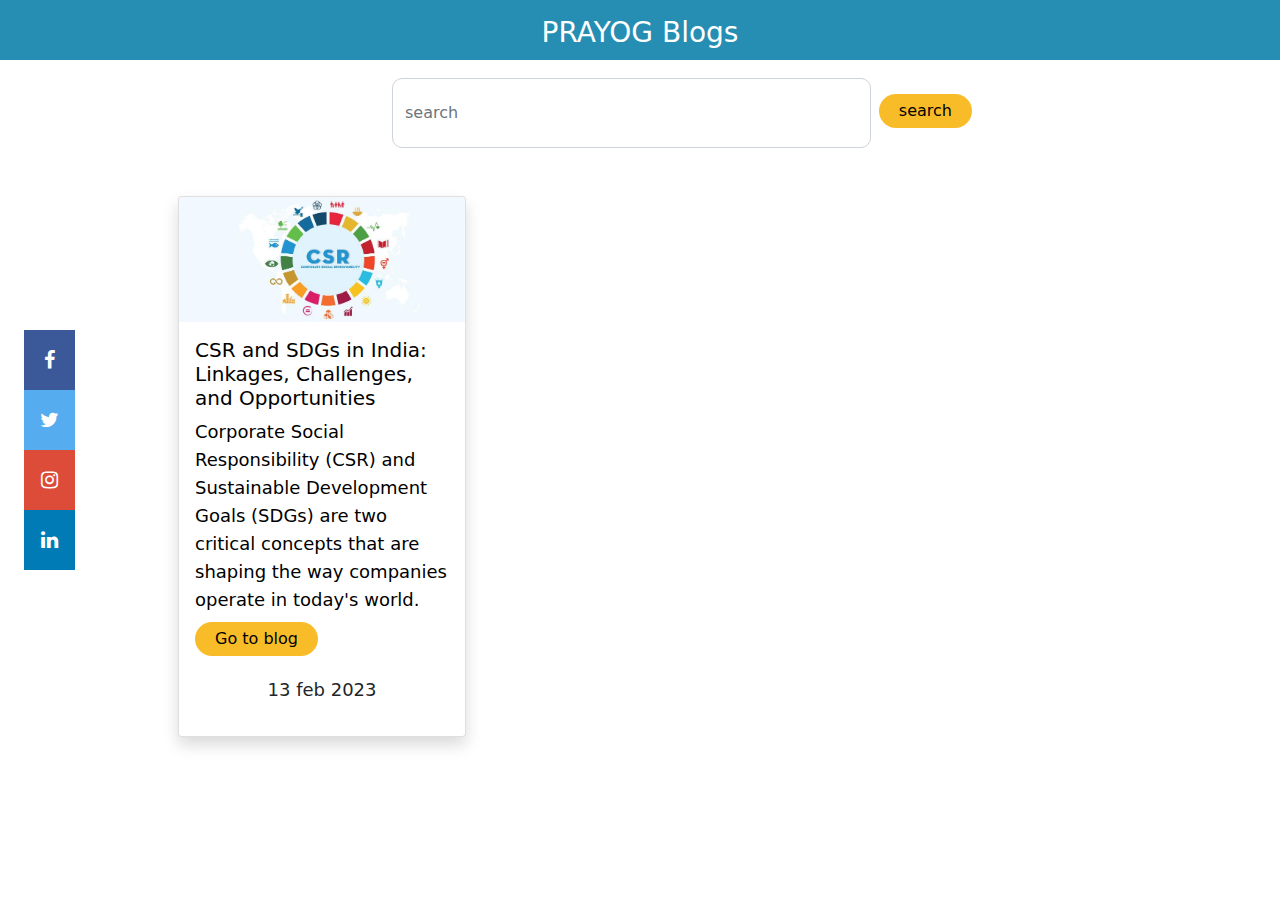
<file: index.html>
<!DOCTYPE html>
<html lang="en">
<head>
    <meta charset="UTF-8">
    <meta http-equiv="X-UA-Compatible" content="IE=edge">
    <meta name="viewport" content="width=device-width, initial-scale=1.0">
    <link rel="stylesheet" href="css/bootstrap.css">
    <link rel="stylesheet" href="css/blog.css">
    <link rel="stylesheet" href="https://cdnjs.cloudflare.com/ajax/libs/font-awesome/4.7.0/css/font-awesome.min.css">
    
    <script src="js/bootstrap.bundle.js"></script>
    <title>Blog</title>
</head>
<body>
    <div class="container-fluid">
        <!-- headder start -->
        <div class="row">
            <div class="col-sm-12 header text-center text-white pt-3">
                <h3>PRAYOG Blogs</h3>
            </div>
        </div>
        <!-- headder end -->
        <!-- navbar starts -->
        <div class="row">
            <div class="col-sm-3 mx-4"></div>
            <div class="col-sm-6 nav">
                <div class="container" style="margin-top: 1em;">
                  <form class="d-flex">
                    <input class="srch form-control me-2" type="search" placeholder="search">
                    <button class="btn btn-outline-warning">search</button>
                  </form>
                </div>
            </div>
            <div class="col-sm-4"></div>
        </div>
        <!-- navbar ends -->
        <!-- main content starts -->
        <div class="container-fluid">
          <div class="icon-bar">
            <a href="https://www.facebook.com/profile.php?id=100089160747427" class="facebook"><i class="fa fa-facebook"></i></a>
            <a href="https://twitter.com/prayogiitb" class="twitter"><i class="fa fa-twitter"></i></a>
            <a href="https://www.instagram.com/prayog_iitb/" class="instagram"><i class="fa fa-instagram"></i></a>
            <a href="https://www.linkedin.com/in/prayog-ctara-iit-bombay-42a939216/" class="linkedin"><i class="fa fa-linkedin"></i></a>
          </div>
        </div>
        <div class="container">
            
            <!-- cards starts -->
            <div class="row con_cards justify-content-center m-5">
            <div class="row">
              <div class="col-sm-4">
                <div class="card shadow mx-4" style="width: 18rem;">
                  <div class="inner">
                    <a href="/blog_content.html">
                      <img src="images/image (4).png" class="card-img-top" alt="...">
                    </a>
                  </div>
                  <div class="card-body">
                    <a href="/blog_content.html">
                      <h5 class="card-title">CSR and SDGs in India: Linkages, Challenges, and Opportunities</h5>
                    <p class="card-text">Corporate Social Responsibility (CSR) and Sustainable Development Goals (SDGs) are two critical concepts
                      that are shaping the way companies operate in today&#39;s world. </p>
                    </a>
                    <a href="/blog_content.html" class="btn  mt-2">Go to blog</a>
                    <p align="Center">13 feb 2023</p>
                  </div>
                </div>
              </div>
              <!-- <div class="col-sm-4">
                <div class="card shadow mx-4" style="width: 18rem;">
                  <div class="inner">
                    <a href="">
                      <img src="images/3.jpg" class="card-img-top" alt="...">
                    </a>
                  </div>
                  <div class="card-body">
                    <a href="/blog_content.html">
                      <h5 class="card-title">CSR and SDGs in India: Linkages, Challenges, and Opportunities</h5>
                    <p class="card-text">Corporate Social Responsibility (CSR) and Sustainable Development Goals (SDGs) are two critical concepts
                      that are shaping the way companies operate in today&#39;s world. </p>
                    </a>
                    <a href="file:///F:/Sakshi%20Work/Impact-Dashboard/Blog/blog_content.html" class="btn  mt-2">Go to blog</a>
                  </div>
                </div>
              </div> -->
              <!-- <div class="col-sm-4">
                <div class="card shadow mx-4" style="width: 18rem;">
                  <div class="inner">
                    <a href="">
                      <img src="images/3.jpg" class="card-img-top" alt="...">
                    </a>
                  </div>
                  <div class="card-body">
                    <a href="file:///F:/Sakshi%20Work/Impact-Dashboard/Blog/blog_content.html">
                      <h5 class="card-title">CSR and SDGs in India: Linkages, Challenges, and Opportunities</h5>
                    <p class="card-text">Corporate Social Responsibility (CSR) and Sustainable Development Goals (SDGs) are two critical concepts
                      that are shaping the way companies operate in today&#39;s world. </p>
                    </a>
                    <a href="file:///F:/Sakshi%20Work/Impact-Dashboard/Blog/blog_content.html" class="btn  mt-2">Go to blog</a>
                  </div>
                </div>
              </div> -->
              
            </div>
            
            </div>
            <!-- <div class="row con_cards justify-content-center m-5">
              <div class="row">
                <div class="col-sm-4">
                  <div class="card shadow mx-4" style="width: 18rem;">
                    <div class="inner">
                      <a href="">
                        <img src="images/3.jpg" class="card-img-top" alt="...">
                      </a>
                    </div>
                    <div class="card-body">
                      <a href="file:///F:/Sakshi%20Work/Impact-Dashboard/Blog/blog_content.html">
                        <h5 class="card-title">CSR and SDGs in India: Linkages, Challenges, and Opportunities</h5>
                      <p class="card-text">Corporate Social Responsibility (CSR) and Sustainable Development Goals (SDGs) are two critical concepts
                        that are shaping the way companies operate in today&#39;s world. </p>
                      </a>
                      <a href="file:///F:/Sakshi%20Work/Impact-Dashboard/Blog/blog_content.html" class="btn  mt-2">Go to blog</a>
                    </div>
                  </div>
                </div>
                <div class="col-sm-4">
                  <div class="card shadow mx-4" style="width: 18rem;">
                    <div class="inner">
                      <a href="">
                        <img src="images/3.jpg" class="card-img-top" alt="...">
                      </a>
                    </div>
                    <div class="card-body">
                      <a href="file:///F:/Sakshi%20Work/Impact-Dashboard/Blog/blog_content.html">
                        <h5 class="card-title">CSR and SDGs in India: Linkages, Challenges, and Opportunities</h5>
                      <p class="card-text">Corporate Social Responsibility (CSR) and Sustainable Development Goals (SDGs) are two critical concepts
                        that are shaping the way companies operate in today&#39;s world. </p>
                      </a>
                      <a href="file:///F:/Sakshi%20Work/Impact-Dashboard/Blog/blog_content.html" class="btn  mt-2">Go to blog</a>
                    </div>
                  </div>
                </div>
                <div class="col-sm-4">
                  <div class="card shadow mx-4" style="width: 18rem;">
                    <div class="inner">
                      <a href="">
                        <img src="images/3.jpg" class="card-img-top" alt="...">
                      </a>
                    </div>
                    <div class="card-body">
                      <a href="file:///F:/Sakshi%20Work/Impact-Dashboard/Blog/blog_content.html">
                        <h5 class="card-title">CSR and SDGs in India: Linkages, Challenges, and Opportunities</h5>
                      <p class="card-text">Corporate Social Responsibility (CSR) and Sustainable Development Goals (SDGs) are two critical concepts
                        that are shaping the way companies operate in today&#39;s world. </p>
                      </a>
                      <a href="file:///F:/Sakshi%20Work/Impact-Dashboard/Blog/blog_content.html" class="btn  mt-2">Go to blog</a>
                    </div>
                  </div>
                </div>
                
  
              </div>
              
              </div>
              <div class="row con_cards justify-content-center m-5">
                <div class="row">
                  <div class="col-sm-4">
                    <div class="card shadow mx-4" style="width: 18rem;">
                      <div class="inner">
                        <a href="">
                          <img src="images/3.jpg" class="card-img-top" alt="...">
                        </a>
                      </div>
                      <div class="card-body">
                        <a href="file:///F:/Sakshi%20Work/Impact-Dashboard/Blog/blog_content.html">
                          <h5 class="card-title">CSR and SDGs in India: Linkages, Challenges, and Opportunities</h5>
                        <p class="card-text">Corporate Social Responsibility (CSR) and Sustainable Development Goals (SDGs) are two critical concepts
                          that are shaping the way companies operate in today&#39;s world. </p>
                        </a>
                        <a href="file:///F:/Sakshi%20Work/Impact-Dashboard/Blog/blog_content.html" class="btn  mt-2">Go to blog</a>
                      </div>
                    </div>
                  </div>
                  <div class="col-sm-4">
                    <div class="card shadow mx-4" style="width: 18rem;">
                      <div class="inner">
                        <a href="">
                          <img src="images/3.jpg" class="card-img-top" alt="...">
                        </a>
                      </div>
                      <div class="card-body">
                        <a href="file:///F:/Sakshi%20Work/Impact-Dashboard/Blog/blog_content.html">
                          <h5 class="card-title">CSR and SDGs in India: Linkages, Challenges, and Opportunities</h5>
                        <p class="card-text">Corporate Social Responsibility (CSR) and Sustainable Development Goals (SDGs) are two critical concepts
                          that are shaping the way companies operate in today&#39;s world. </p>
                        </a>
                        <a href="file:///F:/Sakshi%20Work/Impact-Dashboard/Blog/blog_content.html" class="btn  mt-2">Go to blog</a>
                      </div>
                    </div>
                  </div>
                  <div class="col-sm-4">
                    <div class="card shadow mx-4" style="width: 18rem;">
                      <div class="inner">
                        <a href="">
                          <img src="images/3.jpg" class="card-img-top" alt="...">
                        </a>
                      </div>
                      <div class="card-body">
                        <a href="file:///F:/Sakshi%20Work/Impact-Dashboard/Blog/blog_content.html">
                          <h5 class="card-title">CSR and SDGs in India: Linkages, Challenges, and Opportunities</h5>
                        <p class="card-text">Corporate Social Responsibility (CSR) and Sustainable Development Goals (SDGs) are two critical concepts
                          that are shaping the way companies operate in today&#39;s world. </p>
                        </a>
                        <a href="file:///F:/Sakshi%20Work/Impact-Dashboard/Blog/blog_content.html" class="btn  mt-2">Go to blog</a>
                      </div>
                    </div>
                  </div>
                  
    
                </div>
                
                </div>
            <!-- cards ends -->
        </div> 
        <!-- main content ends -->
    </div>
</body>
</html>
</file>
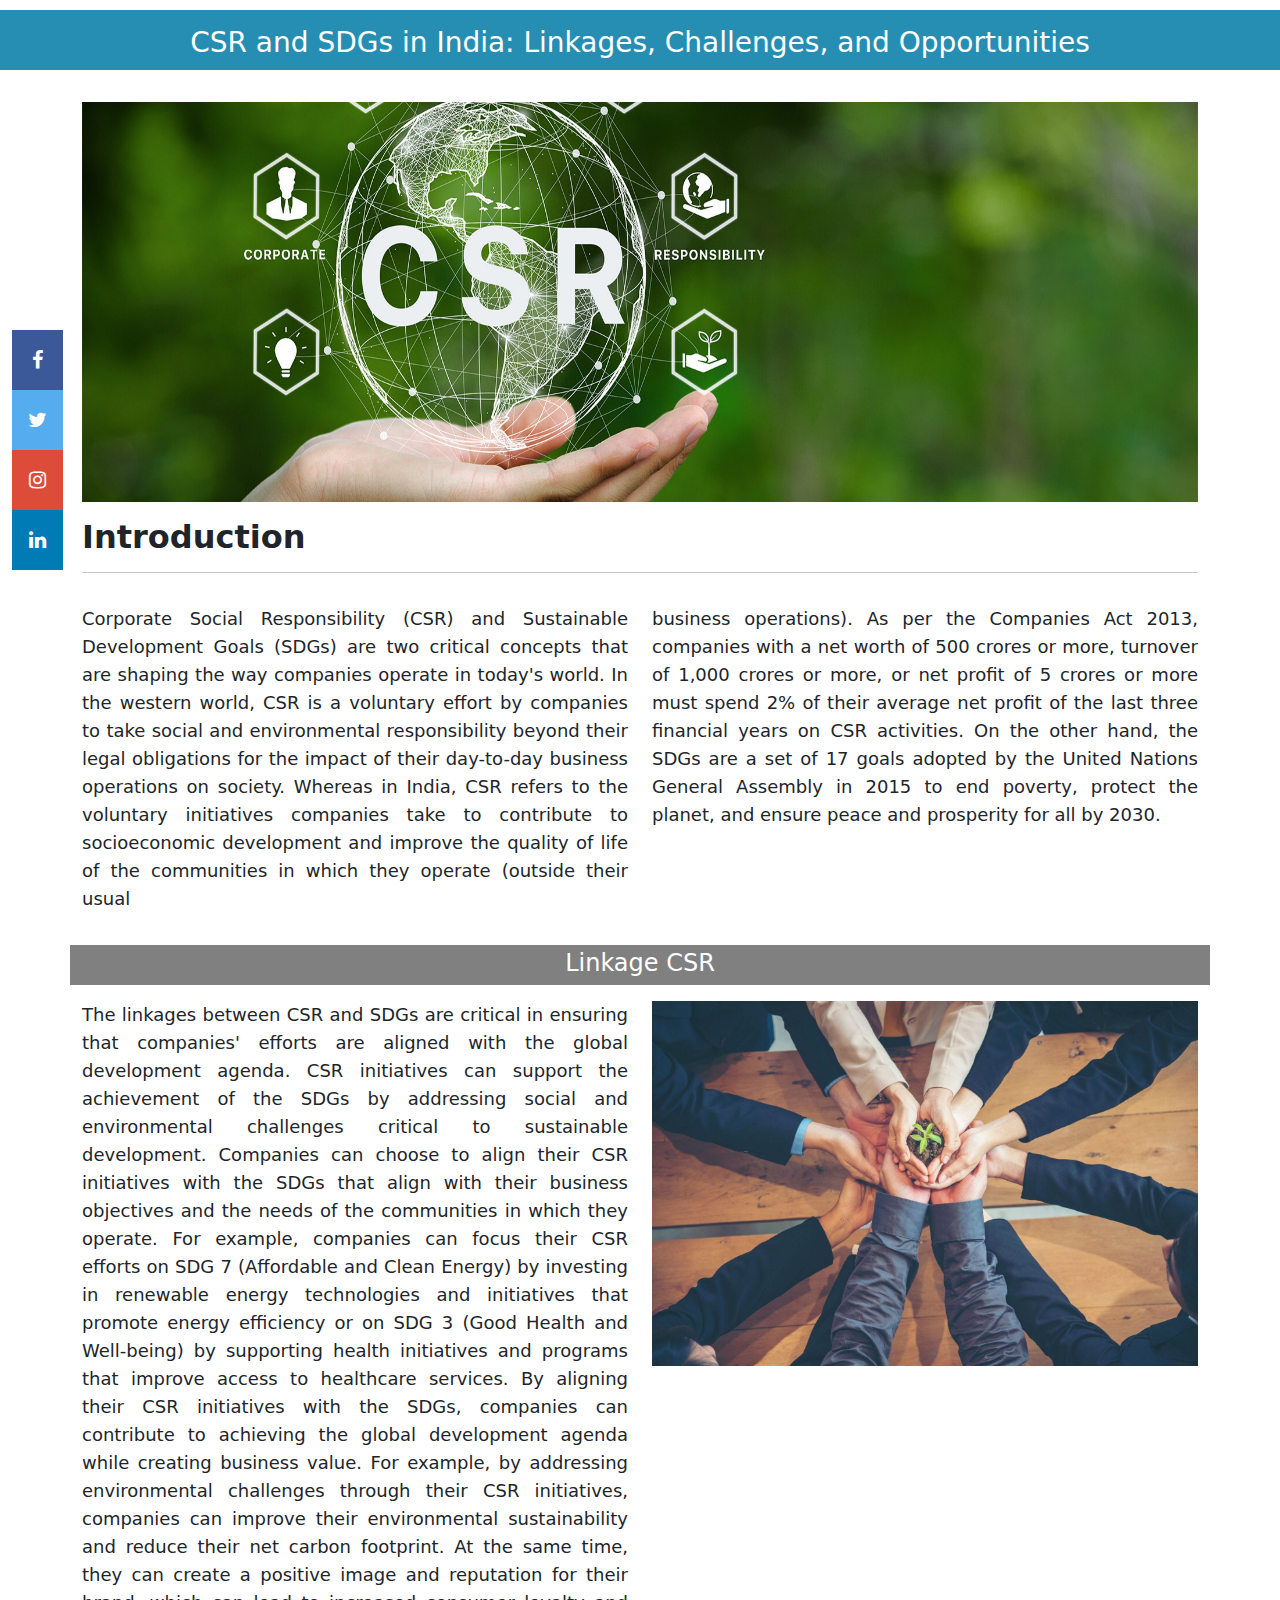
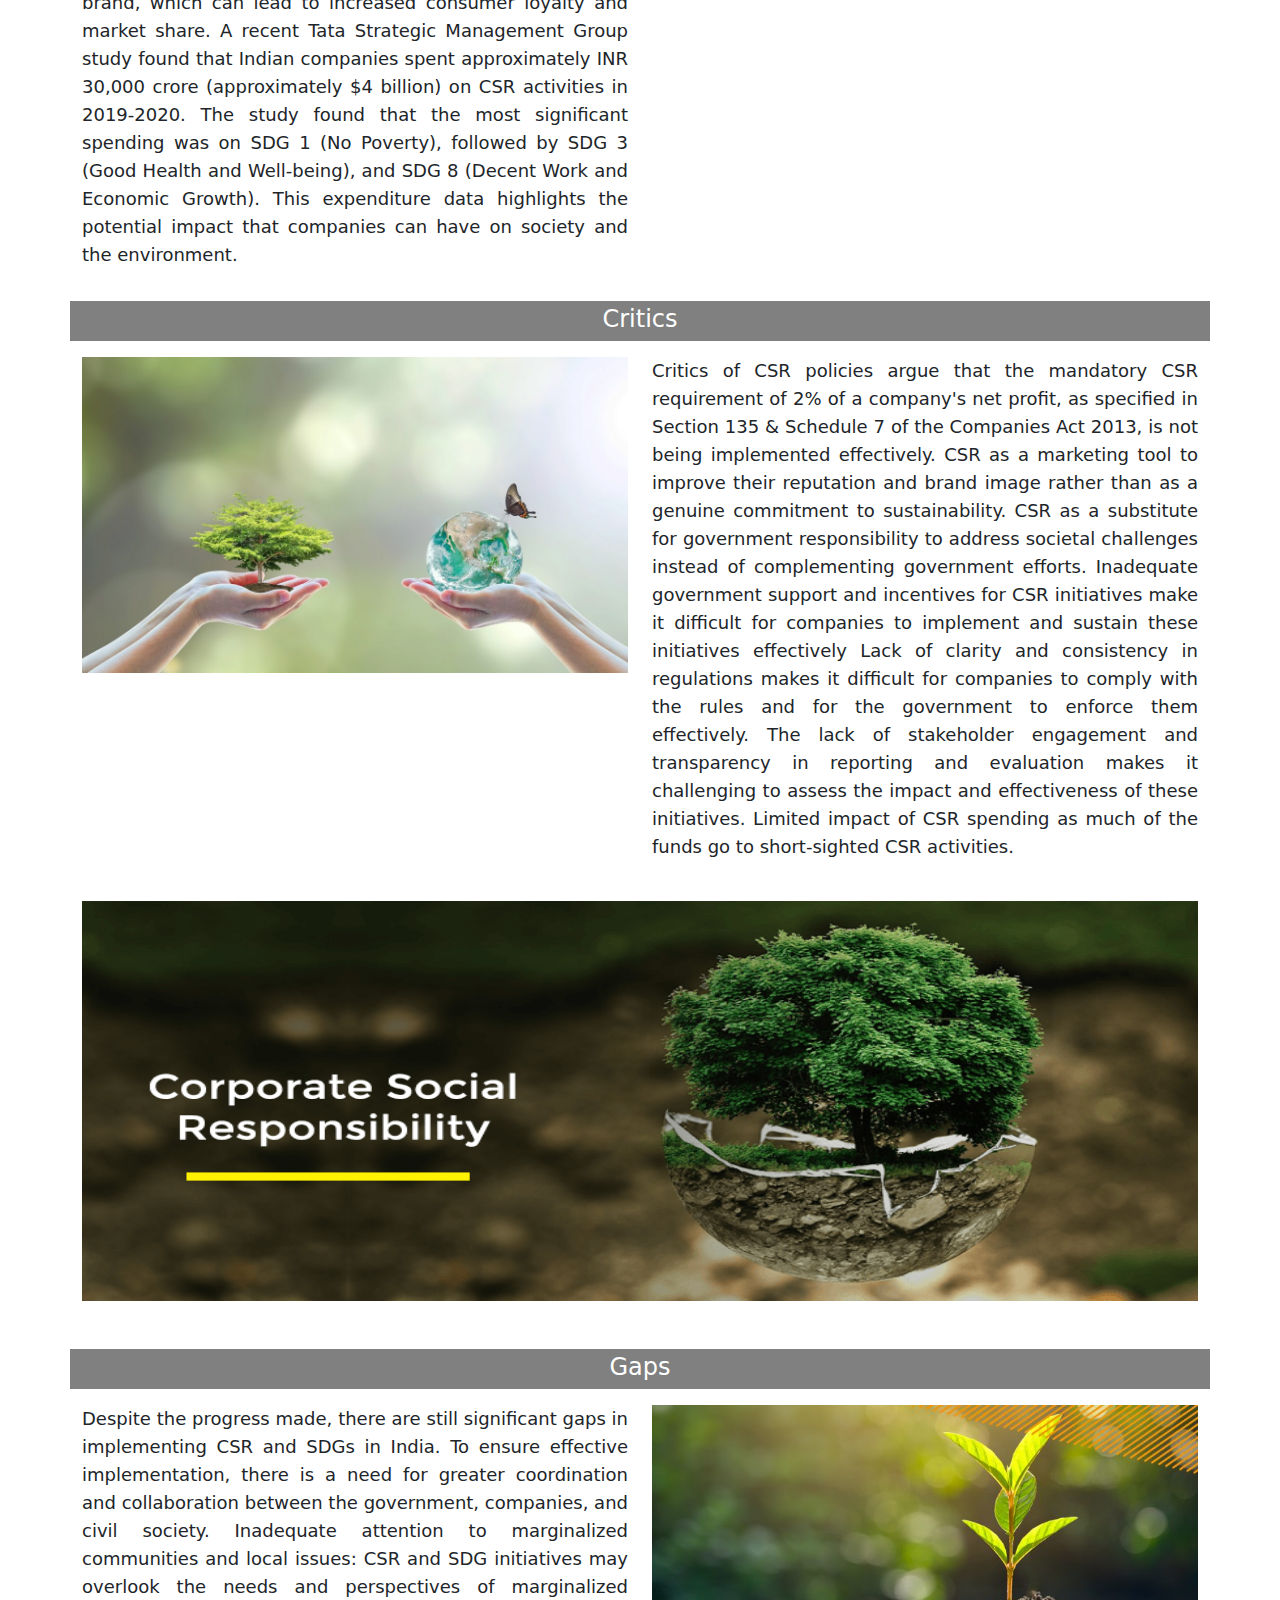
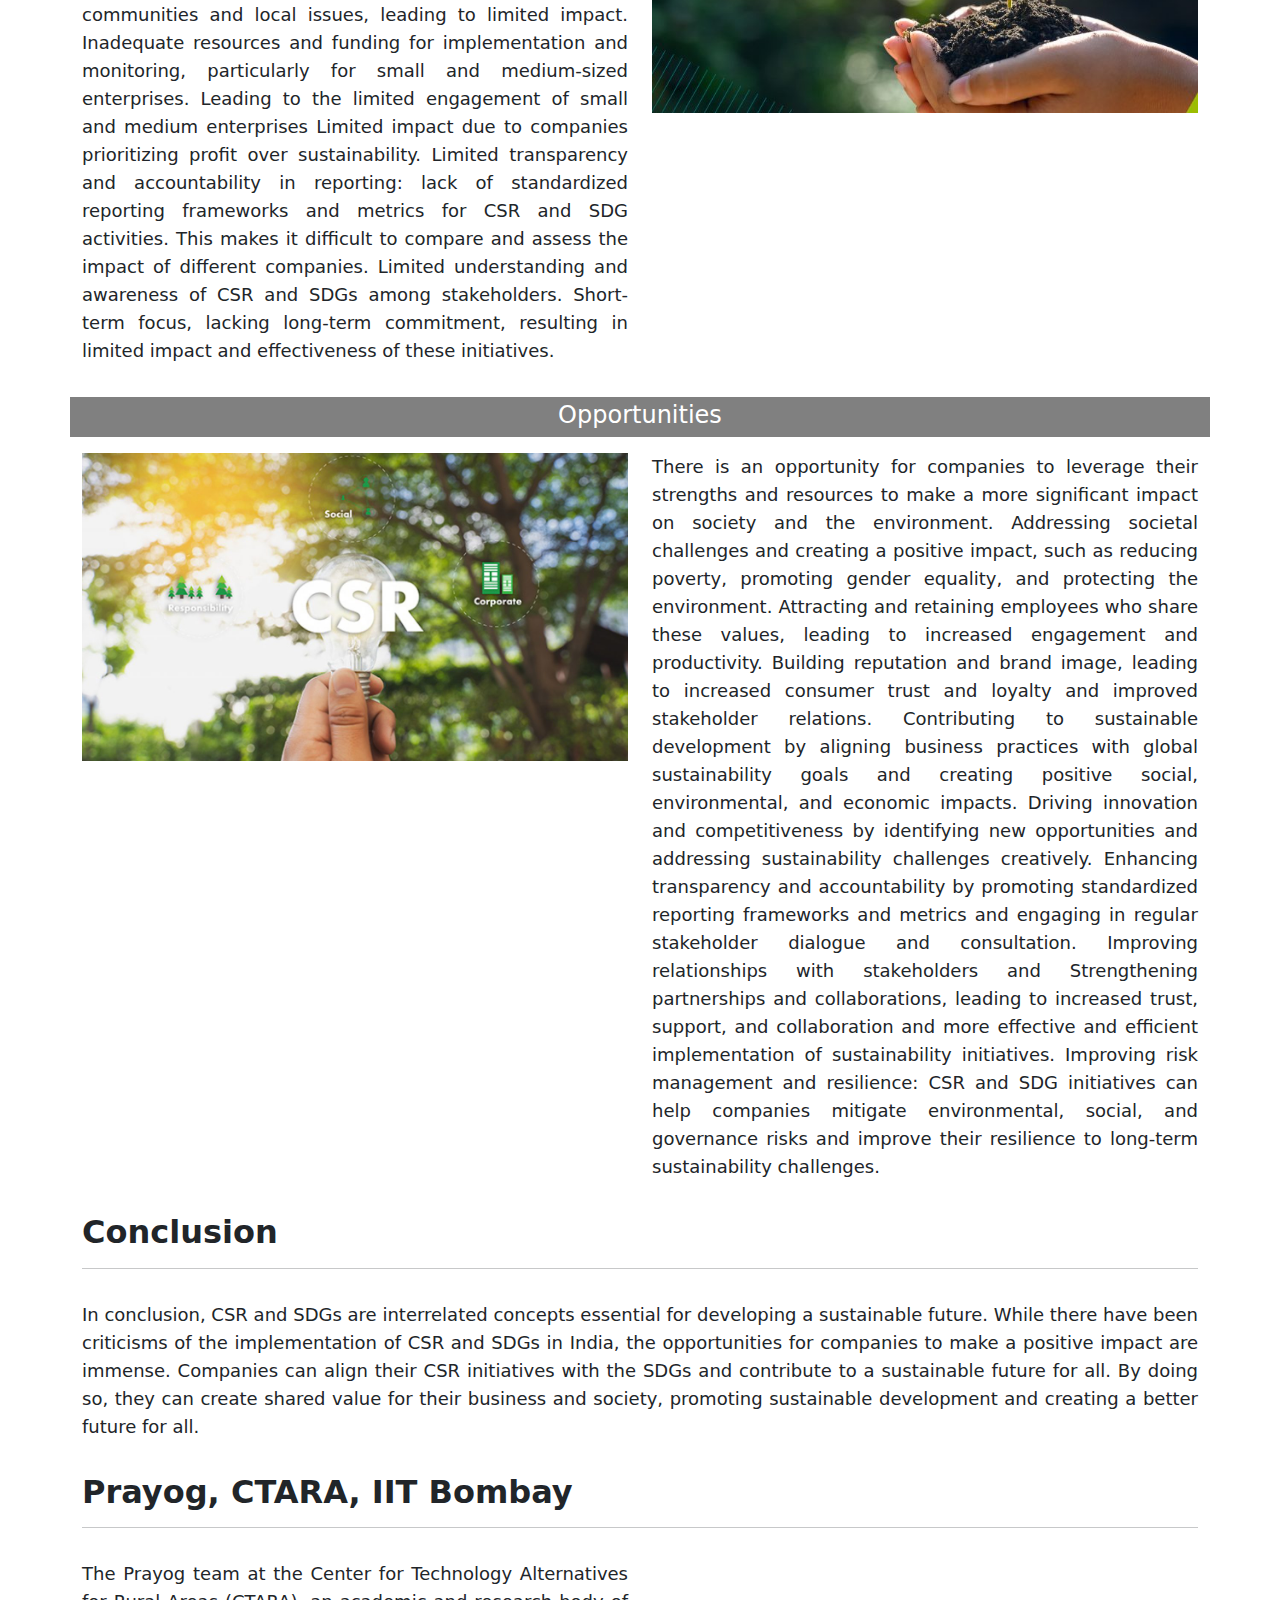
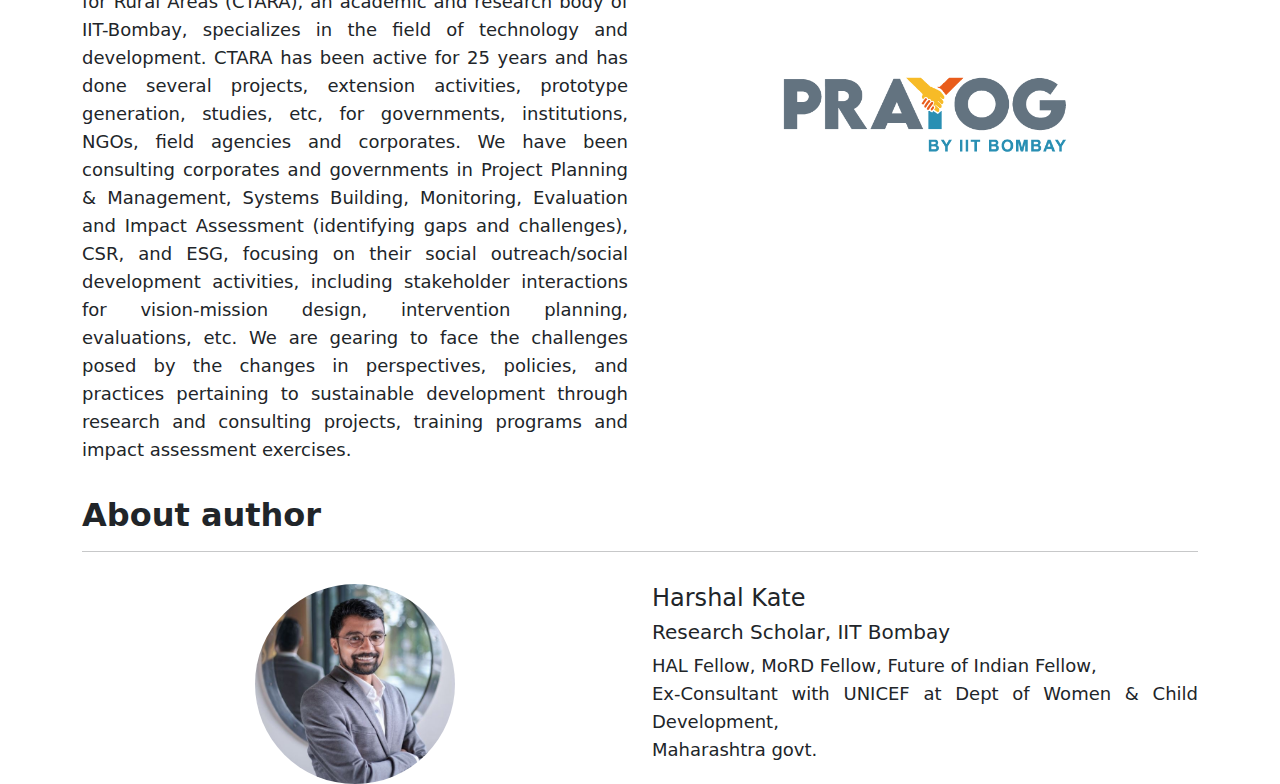
<file: blog_content.html>
<!DOCTYPE html>
<html lang="en">
<head>
    <meta charset="UTF-8">
    <meta http-equiv="X-UA-Compatible" content="IE=edge">
    <meta name="viewport" content="width=device-width, initial-scale=1.0">
    <title>Blog</title>
    <link rel="stylesheet" href="css/bootstrap.css">
    <link rel="stylesheet" href="css/blog_title.css">
    <link rel="stylesheet" href="https://cdnjs.cloudflare.com/ajax/libs/font-awesome/4.7.0/css/font-awesome.min.css">
    
    <script src="js/bootstrap.bundle.js"></script>
</head>
<body>
    <div class="container-fluid">
        <div class="icon-bar">
          <a href="https://www.facebook.com/profile.php?id=100089160747427" class="facebook"><i class="fa fa-facebook"></i></a>
          <a href="https://twitter.com/prayogiitb" class="twitter"><i class="fa fa-twitter"></i></a>
          <a href="https://www.instagram.com/prayog_iitb/" class="instagram"><i class="fa fa-instagram"></i></a>
          <a href="https://www.linkedin.com/in/prayog-ctara-iit-bombay-42a939216/" class="linkedin"><i class="fa fa-linkedin"></i></a>
        </div>
           <!-- title starts--> 
        <div class="row title">
            <div class="col-sm-12 pt-3 text-center text-white">
                <h3>CSR and SDGs in India: Linkages, Challenges, and Opportunities</h3>
            </div>
        </div>
        
      </div>
  
        <!-- title starts-->
        <!-- image starts -->
        <div class="container">
        <div class="row pic pt-3">
            <div class="col-sm-12 pt-3 text-center">
                <img src="images/image.png" alt="" class="w-100">
            </div>
        </div>
        <!-- image ends -->
        <!-- background text starts -->
        <h2 class="pt-3"><b>Introduction</b></h2>
        <hr>
        <div class="row intro">
            <div class="col-sm-6 pt-3">
                <p align="justify">Corporate Social Responsibility (CSR) and Sustainable Development Goals (SDGs) are two critical concepts
                    that are shaping the way companies operate in today&#39;s world. In the western world, CSR is a voluntary effort
                    by companies to take social and environmental responsibility beyond their legal obligations for the impact of
                    their day-to-day business operations on society. Whereas in India, CSR refers to the voluntary initiatives
                    companies take to contribute to socioeconomic development and improve the quality of life of the
                    communities in which they operate (outside their usual 

                    </p>
            </div>
            <div class="b1 col-sm-6 pt-3">
                <p align="justify"> business operations). As per the Companies Act
                    2013, companies with a net worth of 500 crores or more, turnover of 1,000 crores or more, or net profit of
                    5 crores or more must spend 2% of their average net profit of the last three financial years on CSR activities.
                    On the other hand, the SDGs are a set of 17 goals adopted by the United Nations General Assembly in
                    2015 to end poverty, protect the planet, and ensure peace and prosperity for all by 2030.

                    </p>
            </div>
        </div>
        <!-- background text ends -->
        <!-- blocks starts -->
        <div class="row block  pt-3">
            <div class="col-sm-12 csr_box1  text-center">
                <div class="row heading pt-1 text-white">
                    <h4 class="text-center">Linkage CSR</h4>
                </div>
                <div class="row pt-3">
                    <div class="col-sm-6">
                        <p align="justify"> The linkages between CSR and SDGs are critical in ensuring that companies&#39; efforts are aligned with the
                            global development agenda. CSR initiatives can support the achievement of the SDGs by addressing social
                            and environmental challenges critical to sustainable development. Companies can choose to align their CSR
                            initiatives with the SDGs that align with their business objectives and the needs of the communities in
                            which they operate.
                            For example, companies can focus their CSR efforts on SDG 7 (Affordable and Clean Energy) by investing
                            in renewable energy technologies and initiatives that promote energy efficiency or on SDG 3 (Good Health
                            and Well-being) by supporting health initiatives and programs that improve access to healthcare services. By
                            aligning their CSR initiatives with the SDGs, companies can contribute to achieving the global development
                            agenda while creating business value. For example, by addressing environmental challenges through their
                            CSR initiatives, companies can improve their environmental sustainability and reduce their net carbon
                            footprint. At the same time, they can create a positive image and reputation for their brand, which can lead
                            to increased consumer loyalty and market share.
                            A recent Tata Strategic Management Group study found that Indian companies spent approximately INR
                            30,000 crore (approximately $4 billion) on CSR activities in 2019-2020. The study found that the most
                            significant spending was on SDG 1 (No Poverty), followed by SDG 3 (Good Health and Well-being), and
                            SDG 8 (Decent Work and Economic Growth). This expenditure data highlights the potential impact that
                            companies can have on society and the environment.</p>
                    </div>
                    <div class="col-sm-6">
                        <img src="images/rse-1.jpg" alt="" class="w-100">
                    </div>
                </div>
            </div>
        </div>
        <div class="row pt-3">
            <div class="col-sm-12 csr_box2 text-center">
                <div class="row heading pt-1 text-white">
                    <h4 class="text-center">Critics</h4>
                </div>
                <div class="row pt-3">
                    <div class="col-sm-6">
                        <img src="images/shutterstock_427195957-1140x660.jpg" alt="" class="w-100">
                    </div>
                    <div class="col-sm-6">
                        <p align="justify">
                        
                            Critics of CSR policies argue that the mandatory CSR requirement of 2% of a company&#39;s net profit, as
                            specified in Section 135 &amp; Schedule 7 of the Companies Act 2013, is not being implemented effectively.
                            CSR as a marketing tool to improve their reputation and brand image rather than as a genuine
                            commitment to sustainability.
                            CSR as a substitute for government responsibility to address societal challenges instead of
                            complementing government efforts.
                            Inadequate government support and incentives for CSR initiatives make it difficult for companies to
                            implement and sustain these initiatives effectively
                            Lack of clarity and consistency in regulations makes it difficult for companies to comply with the
                            rules and for the government to enforce them effectively.
                            The lack of stakeholder engagement and transparency in reporting and evaluation makes it
                            challenging to assess the impact and effectiveness of these initiatives.
                            Limited impact of CSR spending as much of the funds go to short-sighted CSR activities.
                        </p>
                    </div>
                </div>
            </div>
        </div>
        <!-- blocks ends -->
        <!-- image starts -->
        <div class="row pic">
            <div class="col-sm-12 pt-4 text-center">
                <img src="images/Corporate-Social-Responsibility.png" class="w-100" alt="">
            </div>
        </div>
        <!-- image ends -->
        <!-- blocks starts -->
        <div class="row block pt-5">
            <div class="col-sm-12 csr_box1  text-center">
                <div class="row heading pt-1 text-white">
                    <h4 class="text-center">Gaps</h4>
                </div>
                <div class="row pt-3">
                    <div class="col-sm-6">
                        <p align="justify">Despite the progress made, there are still significant gaps in implementing CSR and SDGs in India. To
                            ensure effective implementation, there is a need for greater coordination and collaboration between the
                            government, companies, and civil society.
                            Inadequate attention to marginalized communities and local issues: CSR and SDG initiatives may
                            overlook the needs and perspectives of marginalized communities and local issues, leading to limited
                            impact.
                            Inadequate resources and funding for implementation and monitoring, particularly for small and
                            medium-sized enterprises. Leading to the limited engagement of small and medium enterprises
                            Limited impact due to companies prioritizing profit over sustainability.
                            Limited transparency and accountability in reporting: lack of standardized reporting frameworks
                            and metrics for CSR and SDG activities. This makes it difficult to compare and assess the impact of
                            different companies.
                            Limited understanding and awareness of CSR and SDGs among stakeholders.
                            Short-term focus, lacking long-term commitment, resulting in limited impact and effectiveness of
                            these initiatives.</p>
    
                    </div>
                    <div class="col-sm-6">
                        <img src="images/220831_rbio_csr_header_rz01_mobile-736x414.jpg" alt="" class="w-100">
                    </div>
                </div>
            </div>
            </div>
            <div class="row pt-3">
            <div class="col-sm-12 csr_box2 text-center">
                <div class="row heading pt-1 text-white">
                    <h4 class="text-center">Opportunities</h4>
                </div>
                <div class="row pt-3">
                    <div class="col-sm-6">
                        <img src="images/Is-impact-investing-the-road-ahead-for-CSR-In-India-1280x720.jpg" alt="" class="w-100">
                    </div>
                    <div class="col-sm-6">
                        <p align="justify">
                            There is an opportunity for companies to leverage their strengths and resources to make a more significant
    impact on society and the environment.
    Addressing societal challenges and creating a positive impact, such as reducing poverty, promoting
    gender equality, and protecting the environment.
    Attracting and retaining employees who share these values, leading to increased engagement and
    productivity.
    Building reputation and brand image, leading to increased consumer trust and loyalty and
    improved stakeholder relations.
    Contributing to sustainable development by aligning business practices with global sustainability
    goals and creating positive social, environmental, and economic impacts.
    Driving innovation and competitiveness by identifying new opportunities and addressing
    sustainability challenges creatively.
    Enhancing transparency and accountability by promoting standardized reporting frameworks and
    metrics and engaging in regular stakeholder dialogue and consultation.
    Improving relationships with stakeholders and Strengthening partnerships and collaborations,
    leading to increased trust, support, and collaboration and more effective and efficient
    implementation of sustainability initiatives.
    Improving risk management and resilience: CSR and SDG initiatives can help companies mitigate
    environmental, social, and governance risks and improve their resilience to long-term sustainability
    challenges.
                        </p>
                    </div>
                </div>
            </div>
        </div>
        <!-- blocks ends -->
        <!-- conclusion starts -->
        <h2 class="pt-3"><b>Conclusion</b></h2>
        <hr>
        <div class="row conclusion pt-3">
            <p align="justify">In conclusion, CSR and SDGs are interrelated concepts essential for developing a sustainable future. While
                there have been criticisms of the implementation of CSR and SDGs in India, the opportunities for
                companies to make a positive impact are immense. Companies can align their CSR initiatives with the SDGs
                and contribute to a sustainable future for all. By doing so, they can create shared value for their business and
                society, promoting sustainable development and creating a better future for all.</p>
        </div>
        <!-- conclusion ends -->
        <!-- prayog starts -->
        <h2 class="pt-3"><b>Prayog, CTARA, IIT Bombay</b></h2>
        <hr>
        <div class="row about pt-3">
            <div class="col-sm-6">
                <p align="justify">The Prayog team at the Center for Technology Alternatives for Rural Areas (CTARA), an academic and
                    research body of IIT-Bombay, specializes in the field of technology and development. CTARA has been
                    active for 25 years and has done several projects, extension activities, prototype generation, studies, etc, for
                    governments, institutions, NGOs, field agencies and corporates. We have been consulting corporates and
                    
                    governments in Project Planning &amp; Management, Systems Building, Monitoring, Evaluation and Impact
                    Assessment (identifying gaps and challenges), CSR, and ESG, focusing on their social outreach/social
                    development activities, including stakeholder interactions for vision-mission design, intervention planning,
                    evaluations, etc. We are gearing to face the challenges posed by the changes in perspectives, policies, and
                    practices pertaining to sustainable development through research and consulting projects, training programs
                    and impact assessment exercises.</p>
            </div>
            <div class="col-sm-6 logo text-center mt-5">
                <img src="images/PRAYOG LOGO.png" alt="">
            </div>
        </div>
        <!-- prayog endss -->
        <!-- author starts -->
        <h2 class="pt-3"><b>About author</b></h2>
        <hr>
        <!-- blocks starts -->
        <div class="row author text-center pt-3">
            <div class="col-sm-6 a_p ">
                <img src="images/image (2).png" alt="">
            </div>
            <div class="col-sm-6 about  ">
                <h4 align="justify">Harshal Kate</h4>
                <h5 align="justify">Research Scholar, IIT Bombay</h5>
                <p align="justify">
                    HAL Fellow, MoRD Fellow, Future of Indian Fellow, <br>
                    Ex-Consultant with UNICEF at Dept of Women &amp; Child Development,<br> Maharashtra govt.</p>
            </div>
        </div>
        <!-- blocks ends -->
        <!-- author ends -->


    </div>
    
</body>
</html>
</file>
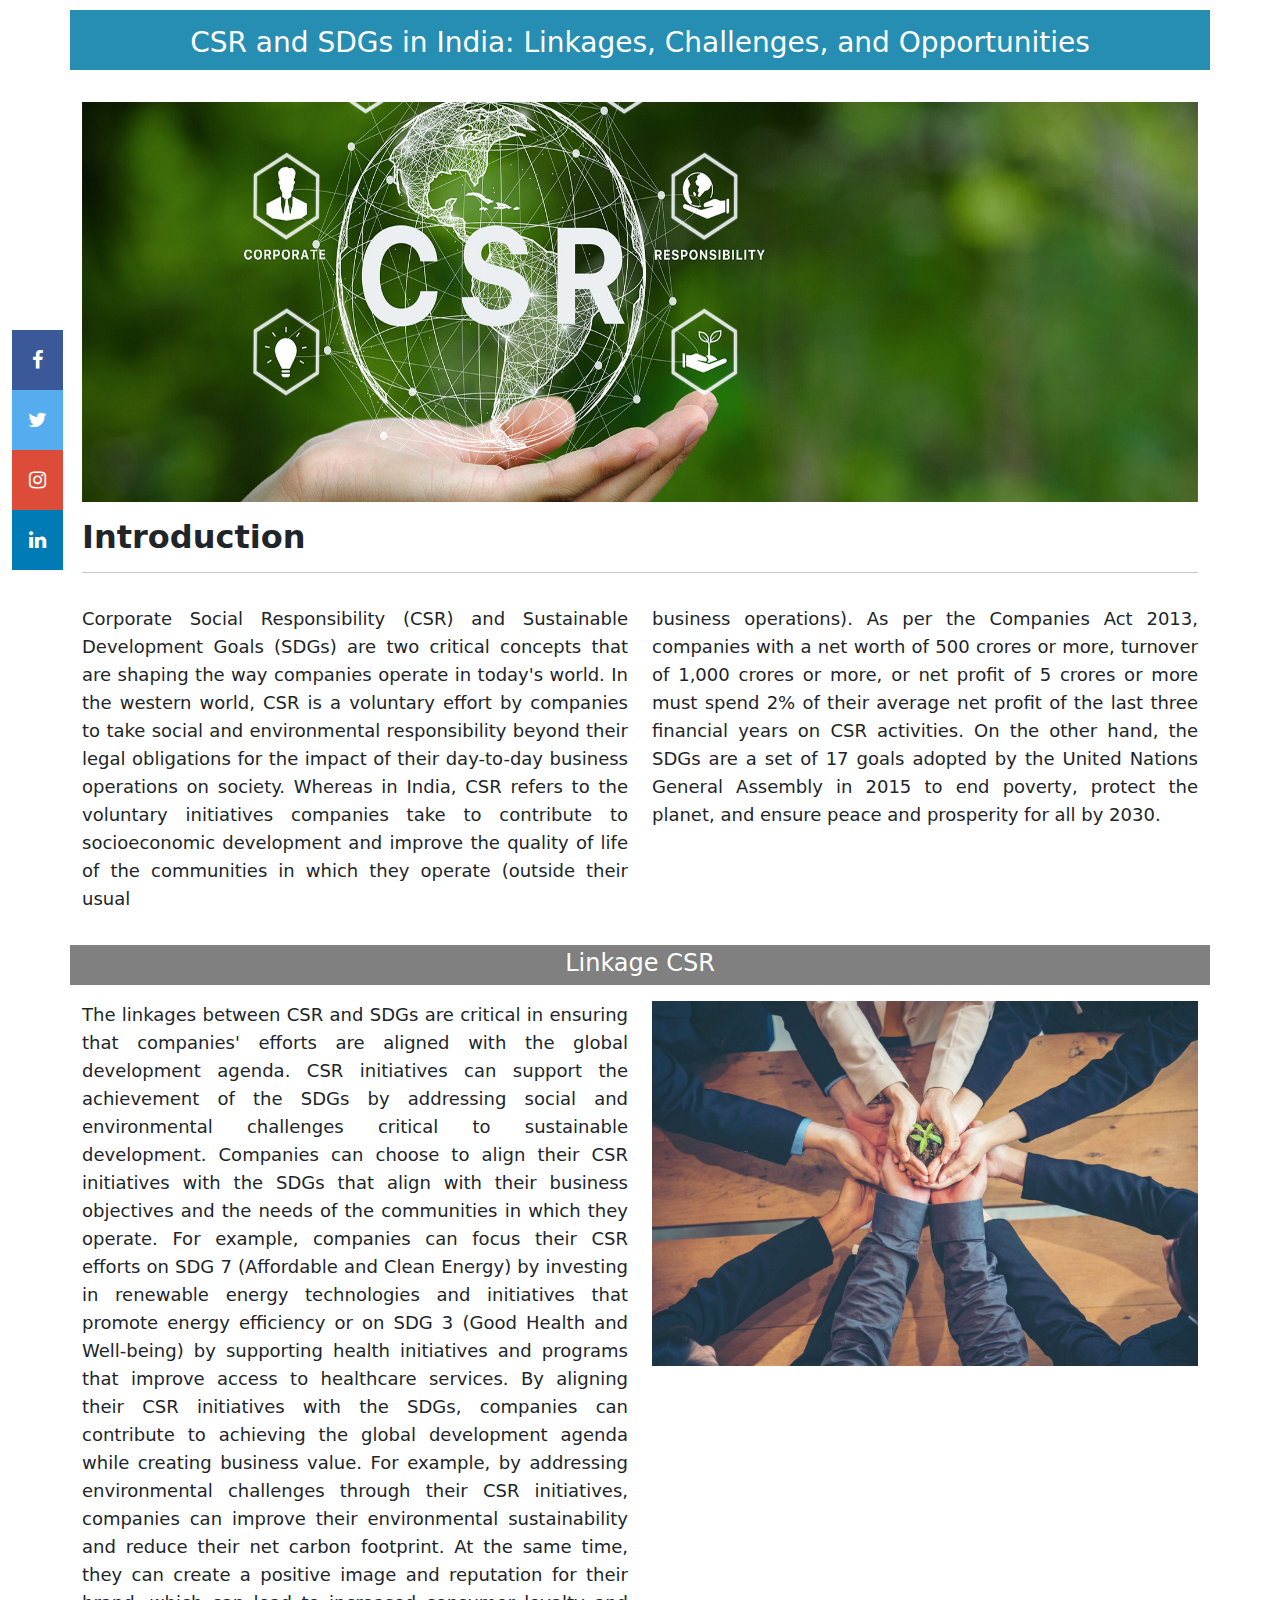
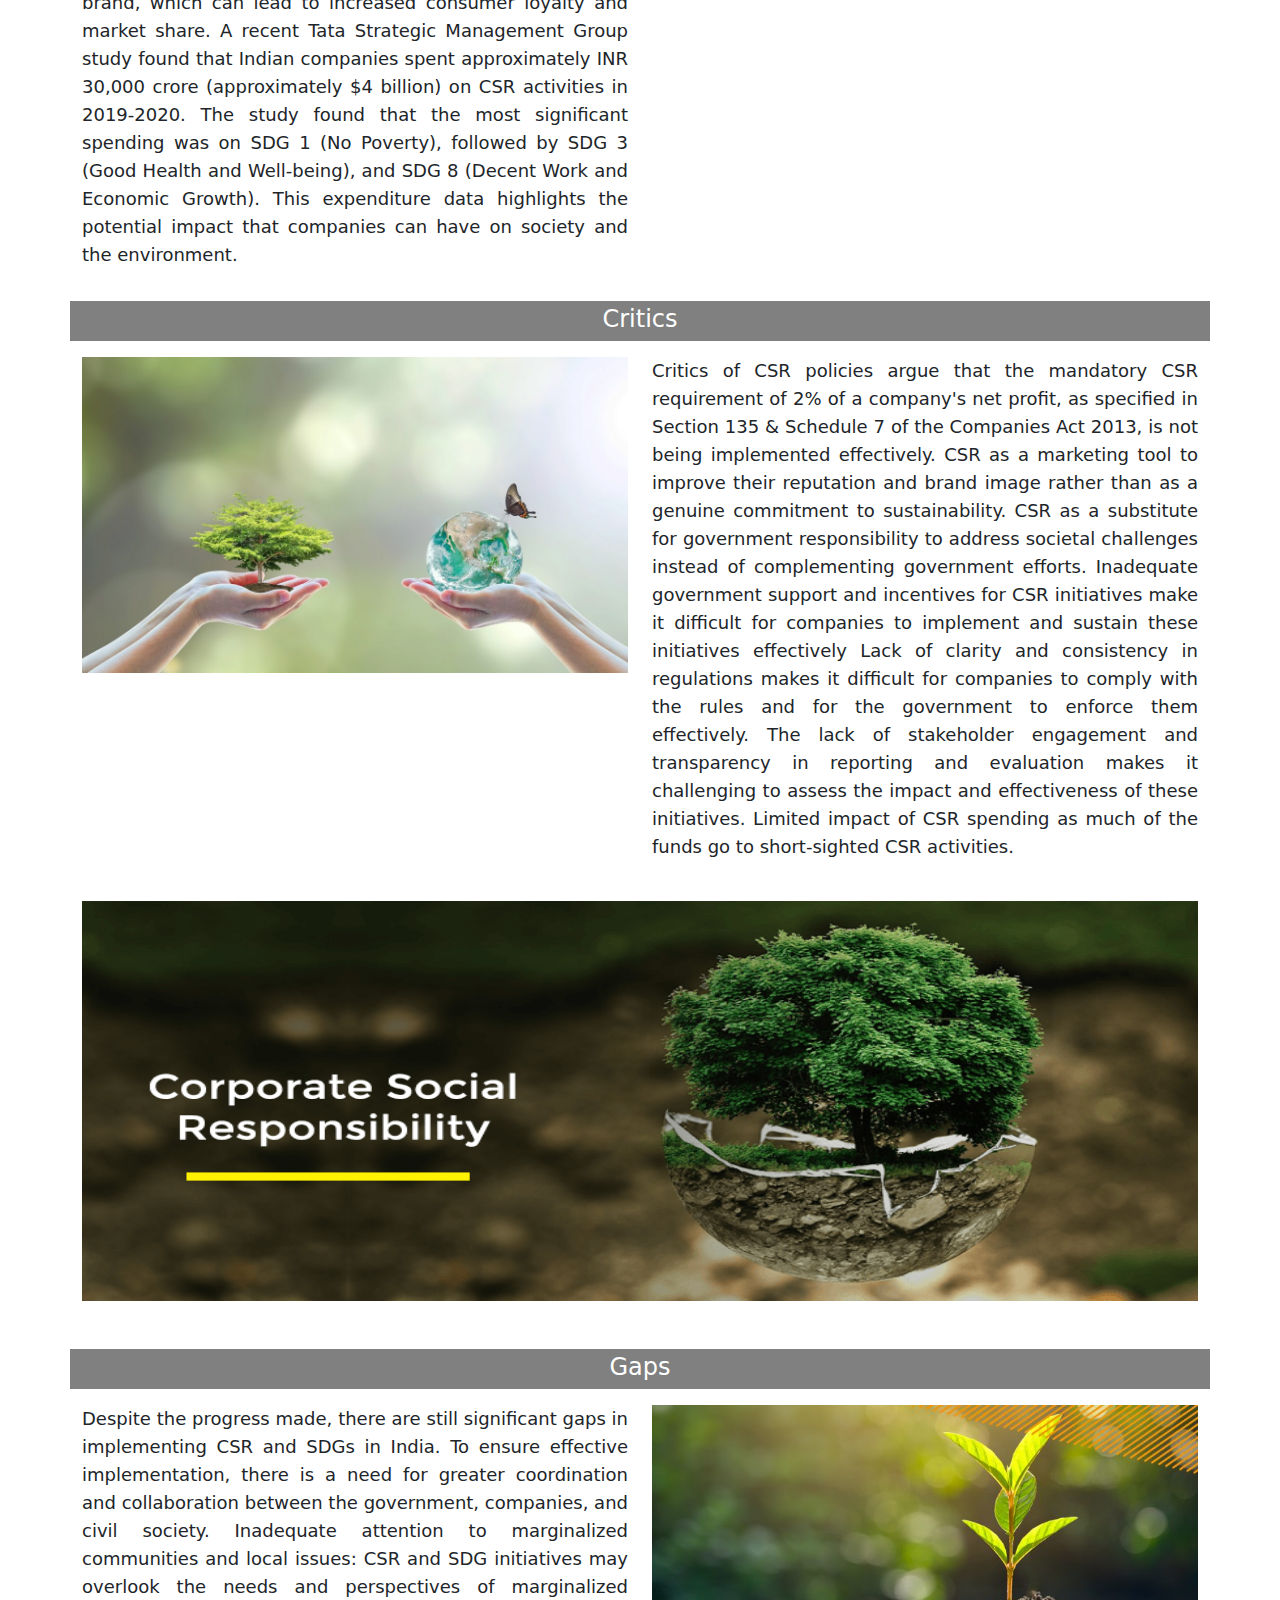
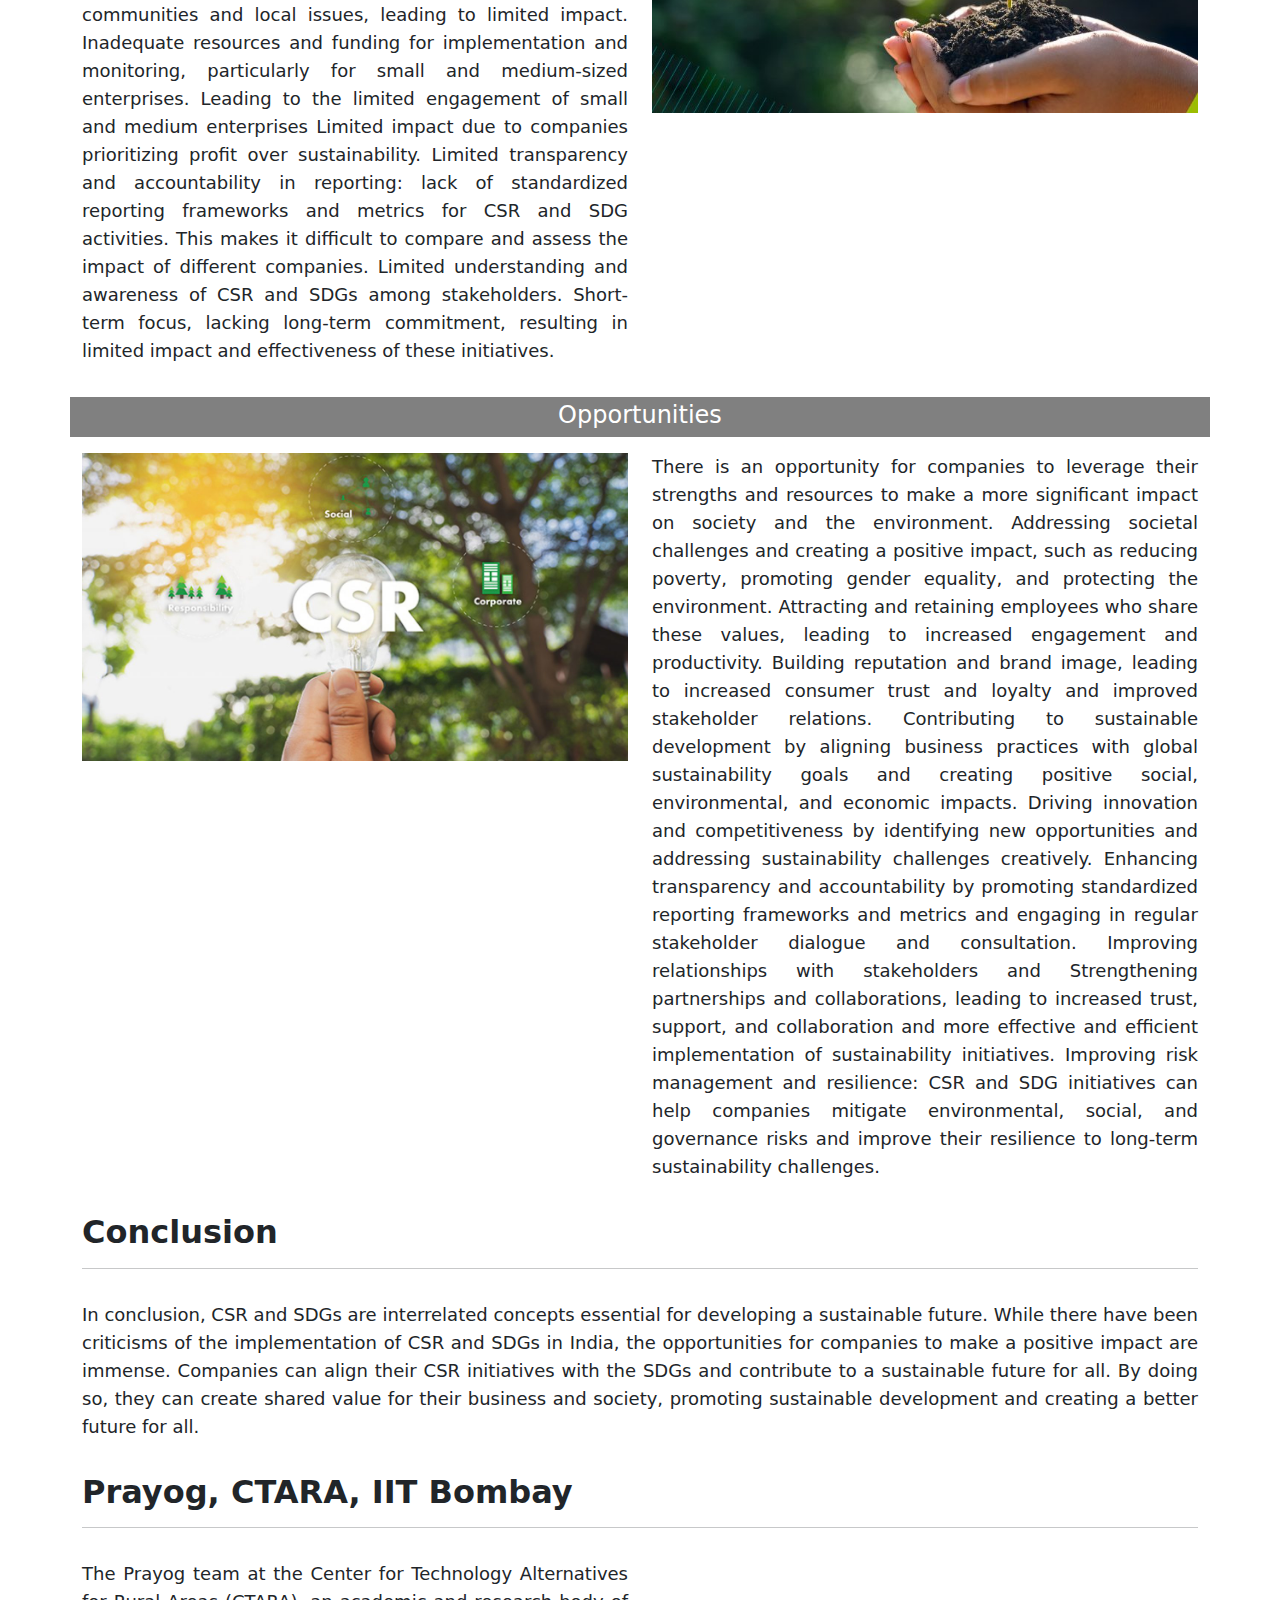
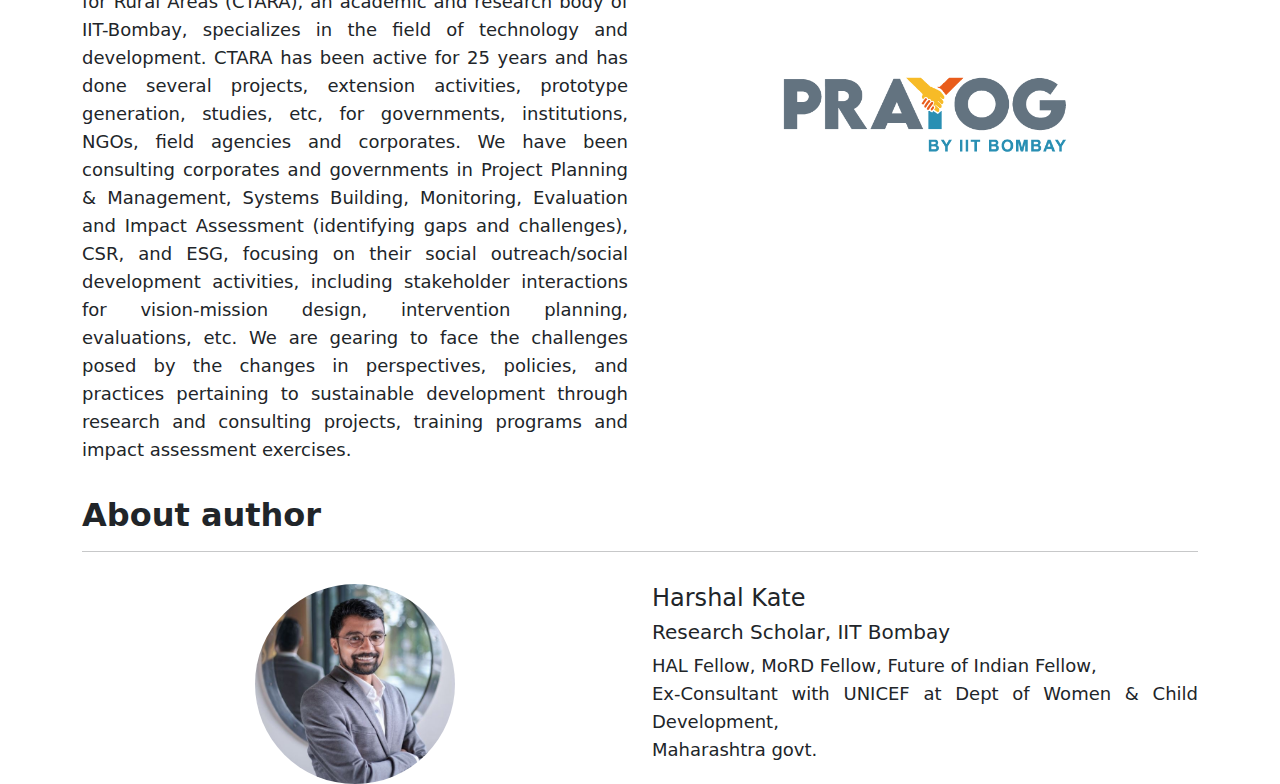
<file: blog_content1.html>
<!DOCTYPE html>
<html lang="en">
<head>
    <meta charset="UTF-8">
    <meta http-equiv="X-UA-Compatible" content="IE=edge">
    <meta name="viewport" content="width=device-width, initial-scale=1.0">
    <title>Blog</title>
    <link rel="stylesheet" href="css/bootstrap.css">
    <link rel="stylesheet" href="css/blog_title.css">
    <link rel="stylesheet" href="https://cdnjs.cloudflare.com/ajax/libs/font-awesome/4.7.0/css/font-awesome.min.css">
    
    <script src="js/bootstrap.bundle.js"></script>
</head>
<body>
    <div class="container-fluid">
        <div class="icon-bar">
          <a href="https://www.facebook.com/profile.php?id=100089160747427" class="facebook"><i class="fa fa-facebook"></i></a>
          <a href="https://twitter.com/prayogiitb" class="twitter"><i class="fa fa-twitter"></i></a>
          <a href="https://www.instagram.com/prayog_iitb/" class="instagram"><i class="fa fa-instagram"></i></a>
          <a href="https://www.linkedin.com/in/prayog-ctara-iit-bombay-42a939216/" class="linkedin"><i class="fa fa-linkedin"></i></a>
        </div>
      </div>
    <div class="container">
        <!-- title starts--> 
        <div class="row title">
            <div class="col-sm-12 pt-3 text-center text-white">
                <h3>CSR and SDGs in India: Linkages, Challenges, and Opportunities</h3>
            </div>
        </div>
        <!-- title starts-->
        <!-- image starts -->
        
        <div class="row pic pt-3">
            <div class="col-sm-12 pt-3 text-center">
                <img src="images/image.png" alt="" class="w-100">
            </div>
        </div>
        <!-- image ends -->
        <!-- background text starts -->
        <h2 class="pt-3"><b>Introduction</b></h2>
        <hr>
        <div class="row intro">
            <div class="col-sm-6 pt-3">
                <p align="justify">Corporate Social Responsibility (CSR) and Sustainable Development Goals (SDGs) are two critical concepts
                    that are shaping the way companies operate in today&#39;s world. In the western world, CSR is a voluntary effort
                    by companies to take social and environmental responsibility beyond their legal obligations for the impact of
                    their day-to-day business operations on society. Whereas in India, CSR refers to the voluntary initiatives
                    companies take to contribute to socioeconomic development and improve the quality of life of the
                    communities in which they operate (outside their usual 

                    </p>
            </div>
            <div class="b1 col-sm-6 pt-3">
                <p align="justify"> business operations). As per the Companies Act
                    2013, companies with a net worth of 500 crores or more, turnover of 1,000 crores or more, or net profit of
                    5 crores or more must spend 2% of their average net profit of the last three financial years on CSR activities.
                    On the other hand, the SDGs are a set of 17 goals adopted by the United Nations General Assembly in
                    2015 to end poverty, protect the planet, and ensure peace and prosperity for all by 2030.

                    </p>
            </div>
        </div>
        <!-- background text ends -->
        <!-- blocks starts -->
        <div class="row block  pt-3">
            <div class="col-sm-12 csr_box1  text-center">
                <div class="row heading pt-1 text-white">
                    <h4 class="text-center">Linkage CSR</h4>
                </div>
                <div class="row pt-3">
                    <div class="col-sm-6">
                        <p align="justify"> The linkages between CSR and SDGs are critical in ensuring that companies&#39; efforts are aligned with the
                            global development agenda. CSR initiatives can support the achievement of the SDGs by addressing social
                            and environmental challenges critical to sustainable development. Companies can choose to align their CSR
                            initiatives with the SDGs that align with their business objectives and the needs of the communities in
                            which they operate.
                            For example, companies can focus their CSR efforts on SDG 7 (Affordable and Clean Energy) by investing
                            in renewable energy technologies and initiatives that promote energy efficiency or on SDG 3 (Good Health
                            and Well-being) by supporting health initiatives and programs that improve access to healthcare services. By
                            aligning their CSR initiatives with the SDGs, companies can contribute to achieving the global development
                            agenda while creating business value. For example, by addressing environmental challenges through their
                            CSR initiatives, companies can improve their environmental sustainability and reduce their net carbon
                            footprint. At the same time, they can create a positive image and reputation for their brand, which can lead
                            to increased consumer loyalty and market share.
                            A recent Tata Strategic Management Group study found that Indian companies spent approximately INR
                            30,000 crore (approximately $4 billion) on CSR activities in 2019-2020. The study found that the most
                            significant spending was on SDG 1 (No Poverty), followed by SDG 3 (Good Health and Well-being), and
                            SDG 8 (Decent Work and Economic Growth). This expenditure data highlights the potential impact that
                            companies can have on society and the environment.</p>
                    </div>
                    <div class="col-sm-6">
                        <img src="images/rse-1.jpg" alt="" class="w-100">
                    </div>
                </div>
            </div>
        </div>
        <div class="row pt-3">
            <div class="col-sm-12 csr_box2 text-center">
                <div class="row heading pt-1 text-white">
                    <h4 class="text-center">Critics</h4>
                </div>
                <div class="row pt-3">
                    <div class="col-sm-6">
                        <img src="images/shutterstock_427195957-1140x660.jpg" alt="" class="w-100">
                    </div>
                    <div class="col-sm-6">
                        <p align="justify">
                        
                            Critics of CSR policies argue that the mandatory CSR requirement of 2% of a company&#39;s net profit, as
    specified in Section 135 &amp; Schedule 7 of the Companies Act 2013, is not being implemented effectively.
    CSR as a marketing tool to improve their reputation and brand image rather than as a genuine
    commitment to sustainability.
    CSR as a substitute for government responsibility to address societal challenges instead of
    complementing government efforts.
    Inadequate government support and incentives for CSR initiatives make it difficult for companies to
    implement and sustain these initiatives effectively
    Lack of clarity and consistency in regulations makes it difficult for companies to comply with the
    rules and for the government to enforce them effectively.
    The lack of stakeholder engagement and transparency in reporting and evaluation makes it
    challenging to assess the impact and effectiveness of these initiatives.
    Limited impact of CSR spending as much of the funds go to short-sighted CSR activities.
                        </p>
                    </div>
                </div>
            </div>
        </div>
        <!-- blocks ends -->
        <!-- image starts -->
        <div class="row pic">
            <div class="col-sm-12 pt-4 text-center">
                <img src="images/Corporate-Social-Responsibility.png" class="w-100" alt="">
            </div>
        </div>
        <!-- image ends -->
        <!-- blocks starts -->
        <div class="row block pt-5">
            <div class="col-sm-12 csr_box1  text-center">
                <div class="row heading pt-1 text-white">
                    <h4 class="text-center">Gaps</h4>
                </div>
                <div class="row pt-3">
                    <div class="col-sm-6">
                        <p align="justify">Despite the progress made, there are still significant gaps in implementing CSR and SDGs in India. To
                            ensure effective implementation, there is a need for greater coordination and collaboration between the
                            government, companies, and civil society.
                            Inadequate attention to marginalized communities and local issues: CSR and SDG initiatives may
                            overlook the needs and perspectives of marginalized communities and local issues, leading to limited
                            impact.
                            Inadequate resources and funding for implementation and monitoring, particularly for small and
                            medium-sized enterprises. Leading to the limited engagement of small and medium enterprises
                            Limited impact due to companies prioritizing profit over sustainability.
                            Limited transparency and accountability in reporting: lack of standardized reporting frameworks
                            and metrics for CSR and SDG activities. This makes it difficult to compare and assess the impact of
                            different companies.
                            Limited understanding and awareness of CSR and SDGs among stakeholders.
                            Short-term focus, lacking long-term commitment, resulting in limited impact and effectiveness of
                            these initiatives.</p>
    
                    </div>
                    <div class="col-sm-6">
                        <img src="images/220831_rbio_csr_header_rz01_mobile-736x414.jpg" alt="" class="w-100">
                    </div>
                </div>
            </div>
            </div>
            <div class="row pt-3">
            <div class="col-sm-12 csr_box2 text-center">
                <div class="row heading pt-1 text-white">
                    <h4 class="text-center">Opportunities</h4>
                </div>
                <div class="row pt-3">
                    <div class="col-sm-6">
                        <img src="images/Is-impact-investing-the-road-ahead-for-CSR-In-India-1280x720.jpg" alt="" class="w-100">
                    </div>
                    <div class="col-sm-6">
                        <p align="justify">
                            There is an opportunity for companies to leverage their strengths and resources to make a more significant
    impact on society and the environment.
    Addressing societal challenges and creating a positive impact, such as reducing poverty, promoting
    gender equality, and protecting the environment.
    Attracting and retaining employees who share these values, leading to increased engagement and
    productivity.
    Building reputation and brand image, leading to increased consumer trust and loyalty and
    improved stakeholder relations.
    Contributing to sustainable development by aligning business practices with global sustainability
    goals and creating positive social, environmental, and economic impacts.
    Driving innovation and competitiveness by identifying new opportunities and addressing
    sustainability challenges creatively.
    Enhancing transparency and accountability by promoting standardized reporting frameworks and
    metrics and engaging in regular stakeholder dialogue and consultation.
    Improving relationships with stakeholders and Strengthening partnerships and collaborations,
    leading to increased trust, support, and collaboration and more effective and efficient
    implementation of sustainability initiatives.
    Improving risk management and resilience: CSR and SDG initiatives can help companies mitigate
    environmental, social, and governance risks and improve their resilience to long-term sustainability
    challenges.
                        </p>
                    </div>
                </div>
            </div>
        </div>
        <!-- blocks ends -->
        <!-- conclusion starts -->
        <h2 class="pt-3"><b>Conclusion</b></h2>
        <hr>
        <div class="row conclusion pt-3">
            <p align="justify">In conclusion, CSR and SDGs are interrelated concepts essential for developing a sustainable future. While
                there have been criticisms of the implementation of CSR and SDGs in India, the opportunities for
                companies to make a positive impact are immense. Companies can align their CSR initiatives with the SDGs
                and contribute to a sustainable future for all. By doing so, they can create shared value for their business and
                society, promoting sustainable development and creating a better future for all.</p>
        </div>
        <!-- conclusion ends -->
        <!-- prayog starts -->
        <h2 class="pt-3"><b>Prayog, CTARA, IIT Bombay</b></h2>
        <hr>
        <div class="row about pt-3">
            <div class="col-sm-6">
                <p align="justify">The Prayog team at the Center for Technology Alternatives for Rural Areas (CTARA), an academic and
                    research body of IIT-Bombay, specializes in the field of technology and development. CTARA has been
                    active for 25 years and has done several projects, extension activities, prototype generation, studies, etc, for
                    governments, institutions, NGOs, field agencies and corporates. We have been consulting corporates and
                    
                    governments in Project Planning &amp; Management, Systems Building, Monitoring, Evaluation and Impact
                    Assessment (identifying gaps and challenges), CSR, and ESG, focusing on their social outreach/social
                    development activities, including stakeholder interactions for vision-mission design, intervention planning,
                    evaluations, etc. We are gearing to face the challenges posed by the changes in perspectives, policies, and
                    practices pertaining to sustainable development through research and consulting projects, training programs
                    and impact assessment exercises.</p>
            </div>
            <div class="col-sm-6 logo text-center mt-5">
                <img src="images/PRAYOG LOGO.png" alt="">
            </div>
        </div>
        <!-- prayog endss -->
        <!-- author starts -->
        <h2 class="pt-3"><b>About author</b></h2>
        <hr>
        <!-- blocks starts -->
        <div class="row author text-center pt-3">
            <div class="col-sm-6 a_p ">
                <img src="images/image (2).png" alt="">
            </div>
            <div class="col-sm-6 about  ">
                <h4 align="justify">Harshal Kate</h4>
                <h5 align="justify">Research Scholar, IIT Bombay</h5>
                <p align="justify">
                    HAL Fellow, MoRD Fellow, Future of Indian Fellow, <br>
                    Ex-Consultant with UNICEF at Dept of Women &amp; Child Development,<br> Maharashtra govt.</p>
            </div>
        </div>
        <!-- blocks ends -->
        <!-- author ends -->


    </div>
    
</body>
</html>
</file>
<file: css/blog.css>
body
        {
          font-family:ui-sans-serif,system-ui,-apple-system,BlinkMacSystemFont,"Segoe UI",Roboto,"Helvetica Neue",Arial,"Noto Sans",sans-serif,
          "Apple Color Emoji","Segoe UI Emoji","Segoe UI Symbol","Noto Color Emoji";
          font-size: 1.125rem;
          line-height: 1.75rem;
        }
      font
        {
          color: #29414b;
        }
  .header
{
    height: 60px;
    background-color: #278eb3;
    
}
.btn
{
   background-color: #F8BC28;
   padding: 5px 20px;
   border: 0;
   outline: 0;
   cursor: pointer;
   border-radius: 30px;
   margin-bottom: 20px;
}
.nav .btn
{
   color: black;
   margin-top: 1em;
}
.nav .btn:hover
{
   color: white;
   background-color: #278eb3;
}
.nav-item a
{
    color: black;
}
.srch
{
    border-radius: 10px;
}
.inner
{
    overflow: hidden;
}
.inner img
{
    transition: all 1.5s ease;
}
.inner:hover img
{
    transform: scale(1.5);
}
.con_cards a
{
    text-decoration: none;
    color: black;
}
.card-body .btn:hover
{
    background-color: #278eb3;
    color: #f3f3f3;
}
.icon-bar {
    position: fixed;
    top: 50%;
    -webkit-transform: translateY(-50%);
    -ms-transform: translateY(-50%);
    transform: translateY(-50%);
  }
  
  /* Style the icon bar links */
  .icon-bar a {
    display: block;
    text-align: center;
    padding: 16px;
    transition: all 0.3s ease;
    color: white;
    font-size: 20px;
  }
  .icon-bar a:hover {
    background-color: #278eb3;
  }
  
  .facebook {
    background: #3B5998;
    color: white;
  }
  
  .twitter {
    background: #55ACEE;
    color: white;
  }
  
  .instagram {
    background: #dd4b39;
    color: white;
  }
  
  .linkedin {
    background: #007bb5;
    color: white;
  }
</file>
<file: css/blog_title.css>
body
        {
          font-family:ui-sans-serif,system-ui,-apple-system,BlinkMacSystemFont,"Segoe UI",Roboto,"Helvetica Neue",Arial,"Noto Sans",sans-serif,
          "Apple Color Emoji","Segoe UI Emoji","Segoe UI Symbol","Noto Color Emoji";
          font-size: 1.125rem;
          line-height: 1.75rem;
        }
      font
        {
          color: #29414b;
        }
.title
{
    min-height: 60px;
    background-color: #278eb3;
    margin-top: 10px;
}
.pic img
{
    height:400px ;
}

.intro .b1
{
    float:left;
}
.csr_box1
{
    height: fit-content;
    
    border:none;
  
}
.csr_box2
{
    height: fit-content;
   
    border: none;
}
.heading
{
    height: 40px;
    background-color: gray;
}
.logo img
{
    height: 200px;
}
.a_p img
{
    height: 200px;
    border-radius: 50%;
}
.author p
{
    float: left;
}
.csr_box1 img
{
    height: fit-content;
 }
.csr_box2 img
{
    height: fit-content;
}
.icon-bar {
    position: fixed;
    top: 50%;
    -webkit-transform: translateY(-50%);
    -ms-transform: translateY(-50%);
    transform: translateY(-50%);
  }
  
  /* Style the icon bar links */
  .icon-bar a {
    display: block;
    text-align: center;
    padding: 16px;
    transition: all 0.3s ease;
    color: white;
    font-size: 20px;
  }
  .icon-bar a:hover {
    background-color: #278eb3;
  }
  
  .facebook {
    background: #3B5998;
    color: white;
  }
  
  .twitter {
    background: #55ACEE;
    color: white;
  }
  
  .instagram {
    background: #dd4b39;
    color: white;
  }
  
  .linkedin {
    background: #007bb5;
    color: white;
  }
</file>
